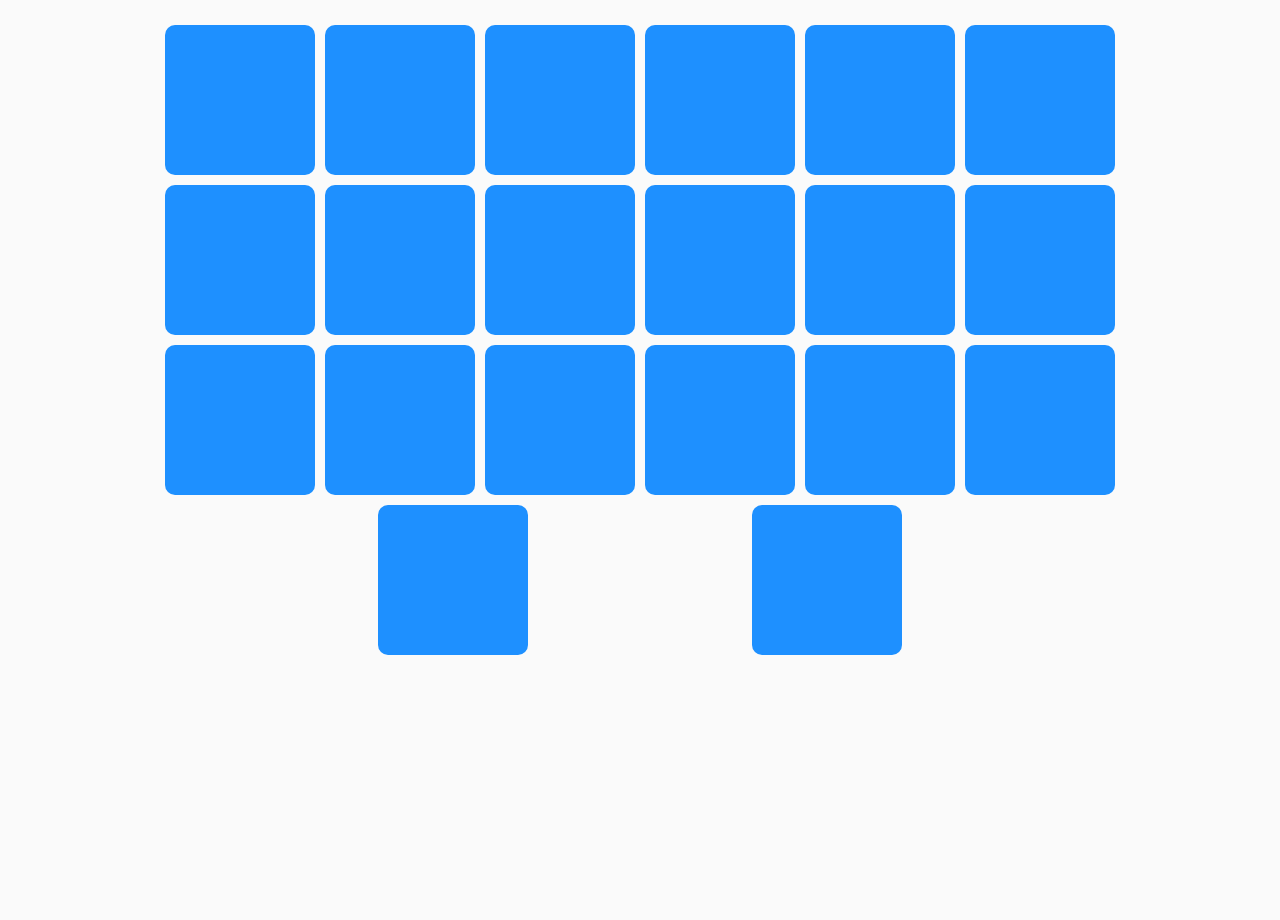
<file: Card_game/index.html>
<!DOCTYPE html>
<html lang="en">
<head>
    <meta charset="UTF-8">
    <meta name="viewport" content="width=device-width, initial-scale=1.0">
    <title>Memory Matching Game</title>

    <link rel="stylesheet" href="style.css">
</head>
<body>
    <div id="game"></div>
    <script src="script.js"></script>
</body>
</html>
</file>
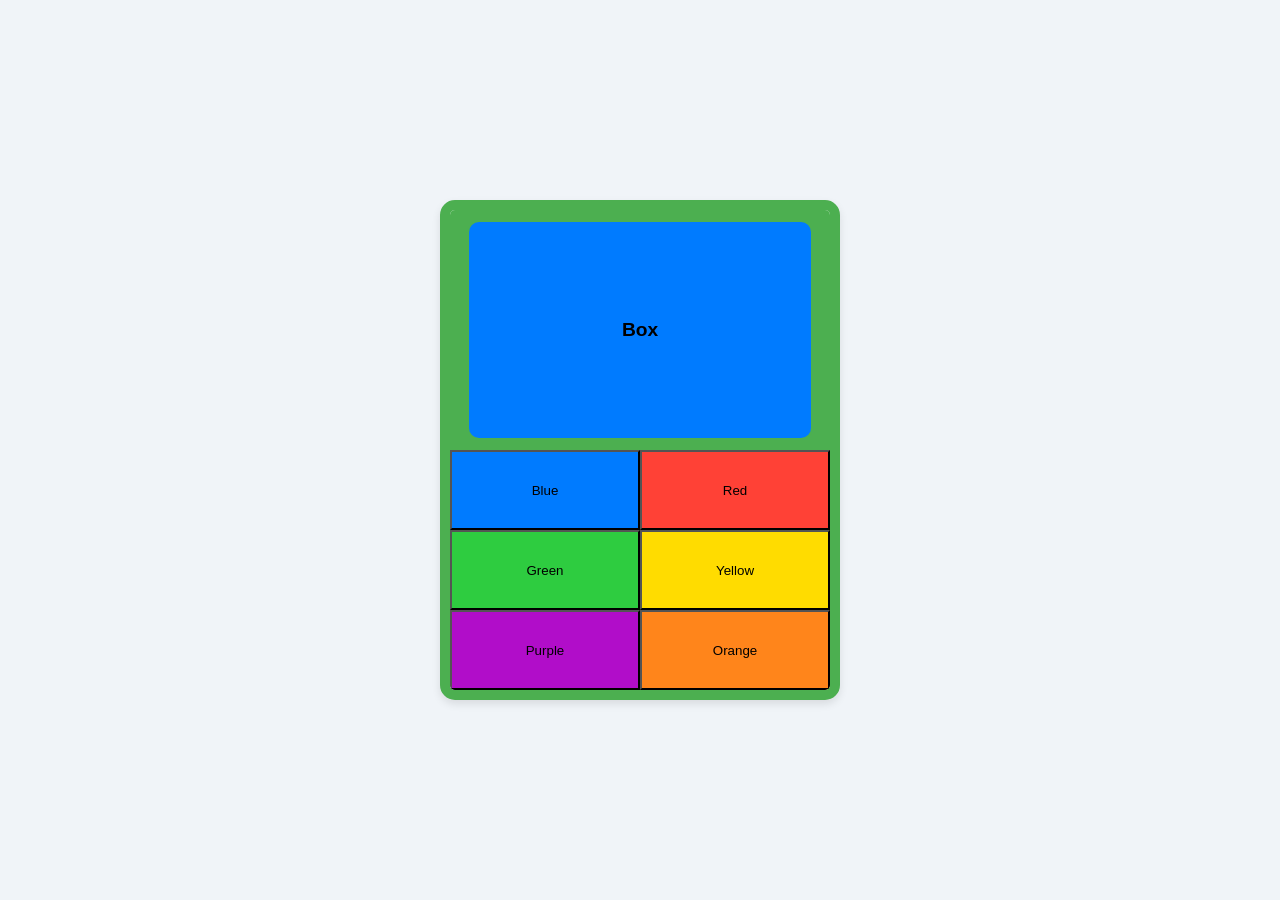
<file: Colour_Game/index.html>
<!DOCTYPE html>
<html lang="en">
<head>
    <meta charset="UTF-8">
    <meta name="viewport" content="width=device-width, initial-scale=1.0">
    <title>Document</title>
    <link rel="stylesheet" href="style.css">
</head>
<body>
    <div class="hero">
        <!-- This is the hero section -->
        <div class="top">
            <div class="box" style="color: black;">Box</div>
        </div>
        <div class="bottom">
             <button class="blue">Blue</button>
            <button class="red">Red</button>
            <button class="green">Green</button>
            <button class="yellow">Yellow</button>
            <button class="purple">Purple</button>
            <button class="orange">Orange</button>
        </div>
    </div>
</body>
<script src="server.js"></script>
</html>
<!-- 
// let practice 
// how to use the git and git commands first making repo from here 
// first it to do "git init" 
// second step "git add ." 
// third step "git commit -m "first commit" 
// fourth step "git remote add origin <url>"
// fifth step "git push -u origin master"
// how to use the git and git commands first making repo from here -->
</file>
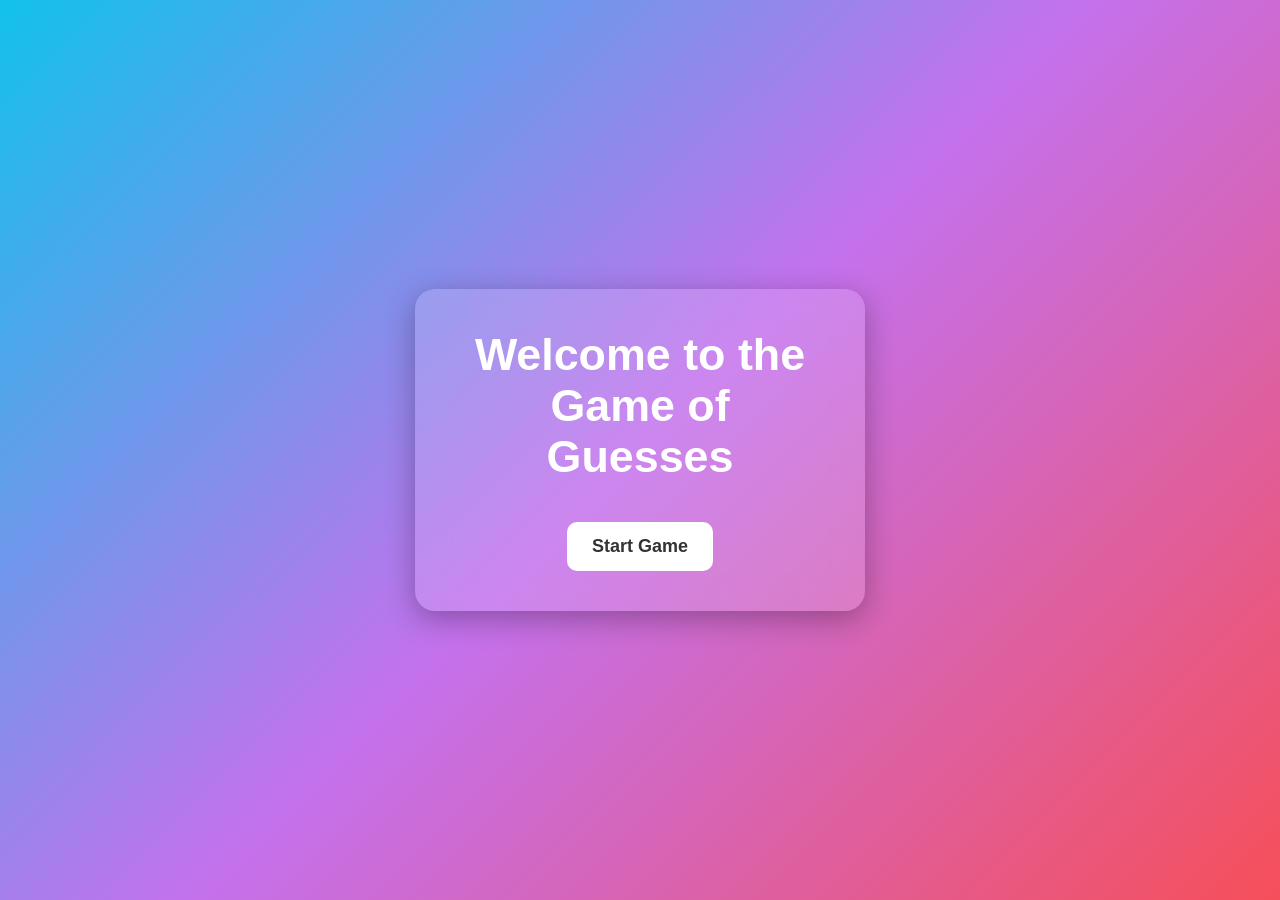
<file: guess_the_number/index.html>
<!DOCTYPE html>
<html lang="en">
<head>
    <meta charset="UTF-8">
    <meta name="viewport" content="width=device-width, initial-scale=1.0">
    <title>Document</title>
    <link rel="stylesheet" href="style.css">
</head>
<body>
    <div id="startScreen">
        <h1> Welcome to the Game of Guesses</h1>
        <button id="startButton">Start Game</button>
    </div>
    <div id="gameScreen">   
        <h2>Guess the Number between 1 tp 100</h2>
        <input type="number" id="guessInput">

        <button id="submitGuess">Submit Guess</button>
<p id="attempts">
    Attempts: 0
</p>
        <p id="message"></p>
            
    </div>
    <script src="script.js"></script>
</body>
</html>
</file>
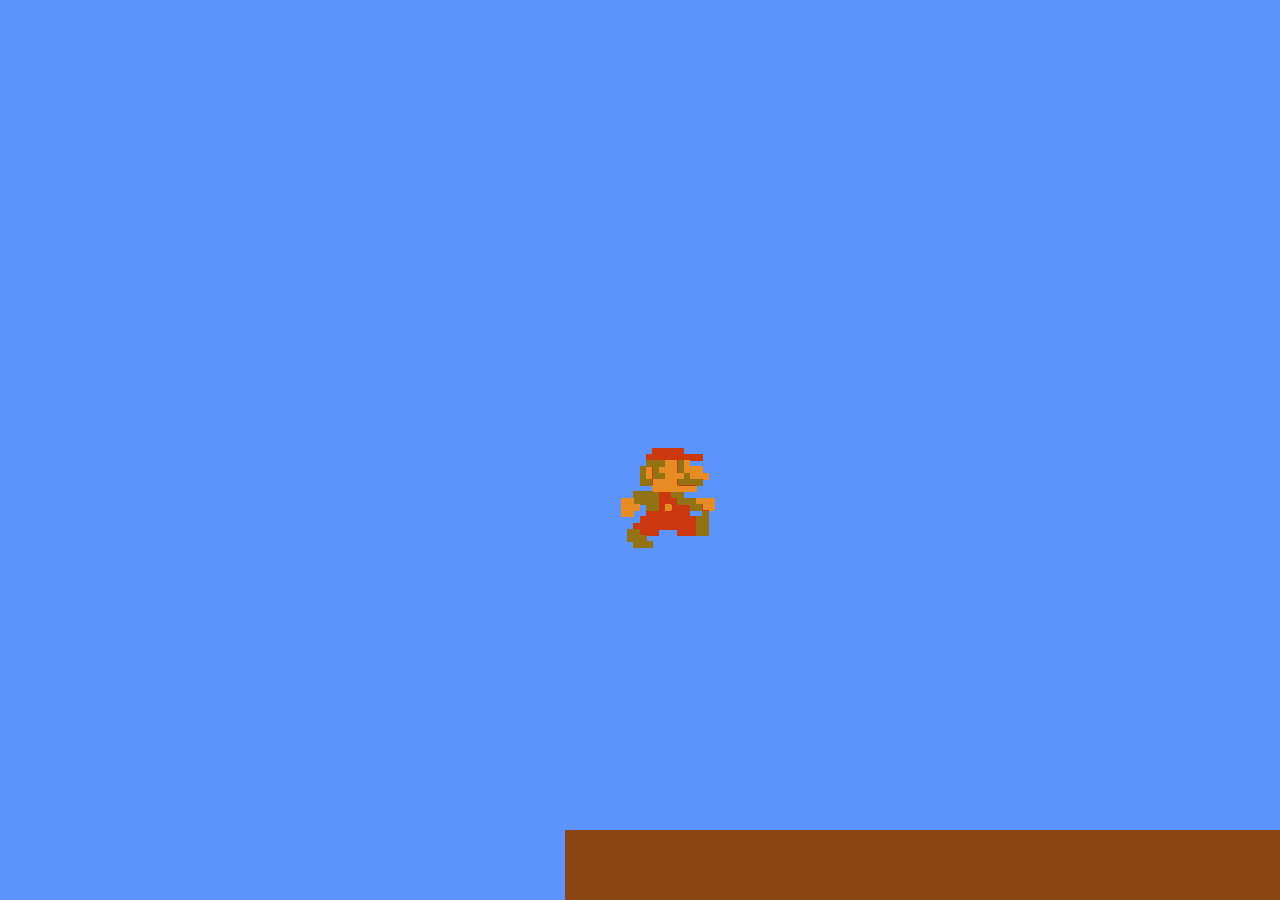
<file: Mario/index.html>
<!DOCTYPE html>
<html lang="en">
<head>
    <meta charset="UTF-8">
    <meta name="viewport" content="width=device-width, initial-scale=1.0">
    <title>Mario Game</title>
    <link rel="stylesheet" href="style.css">
</head>
<body>

<div id="game">

    <div id="player">
        <img src="8-bit-mario-running.gif" alt="Mario" id="mario">
    </div>

    <div class="platform ground"></div>

    <div class="platform p1"></div>
    <div class="platform p2"></div>
    <div class="platform p3"></div>

</div>

<script src="script.js"></script>

</body>
</html>
</file>
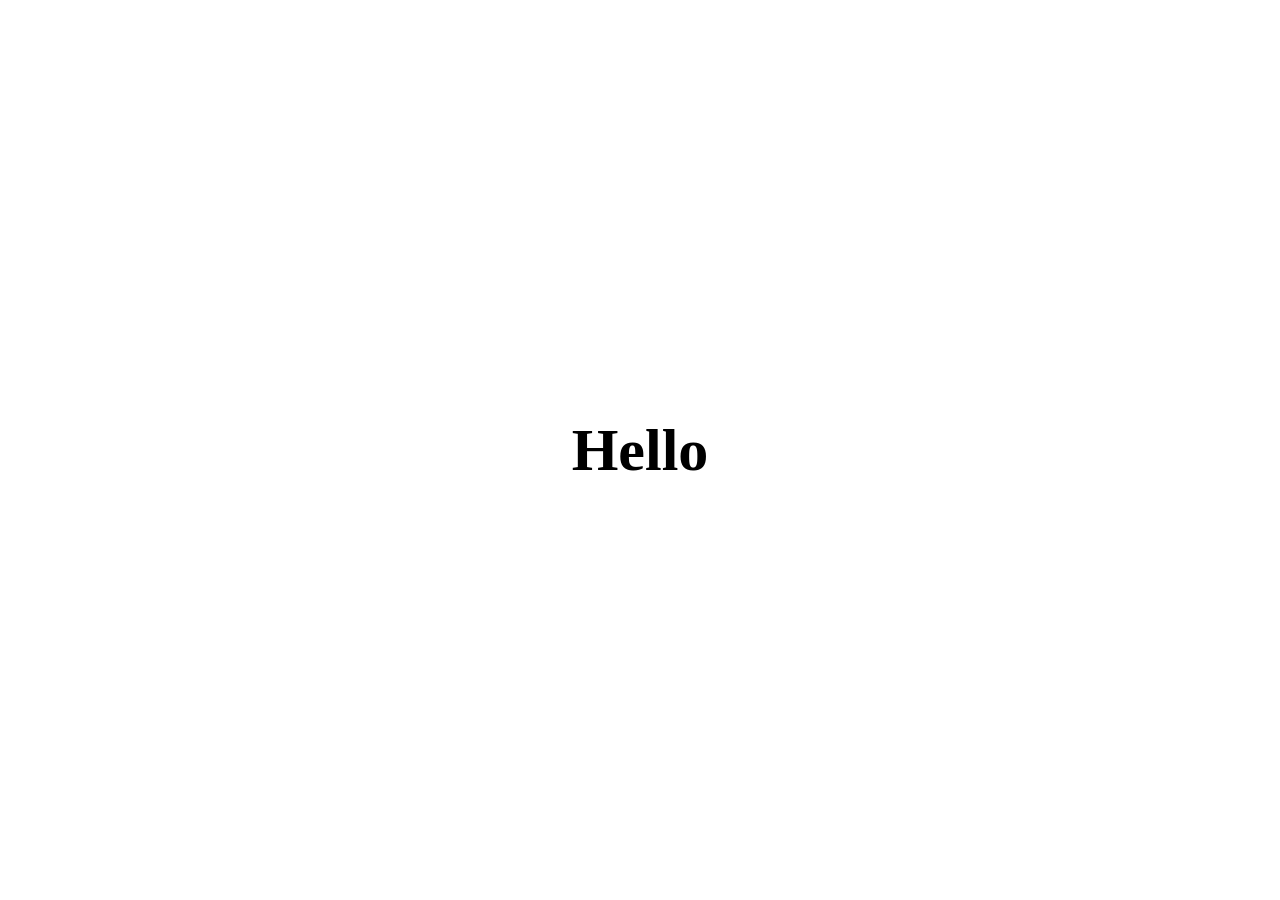
<file: sync_and_async/index.html>
<!DOCTYPE html>
<html lang="en">
<head>
    <meta charset="UTF-8">
    <meta name="viewport" content="width=device-width, initial-scale=1.0">
    <title>Document</title>
    <link rel="stylesheet" href="style.css">
</head>
<body>
    <div class="hero">
        <h1>Hello</h1>
    </div>
    <script src="script.js"></script>
</body>
</html>
</file>
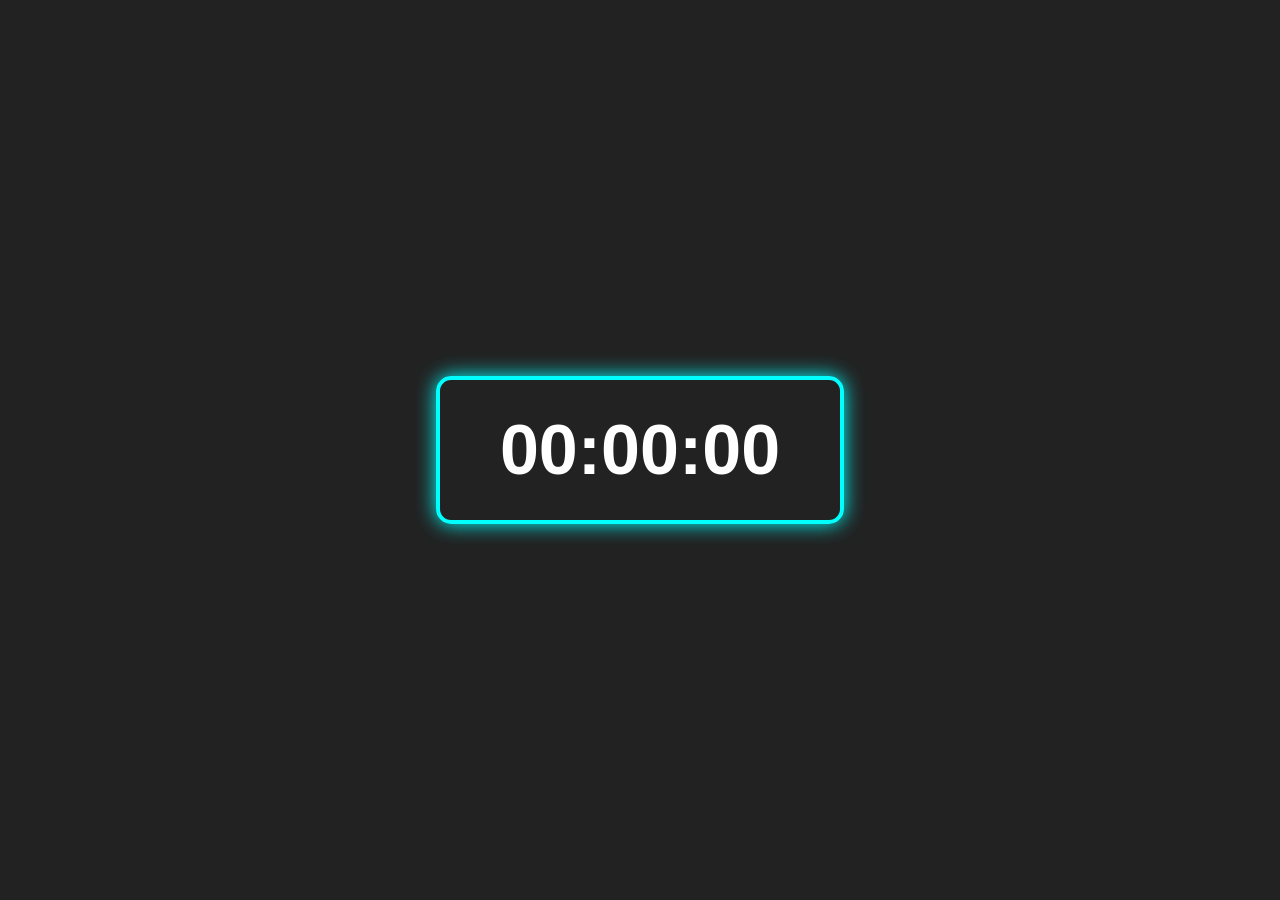
<file: time/index.html>
<!DOCTYPE html>
<html lang="en">
<head>
    <meta charset="UTF-8">
    <meta name="viewport" content="width=device-width, initial-scale=1.0">
    <title>Digital Clock</title>
    <link rel="stylesheet" href="style.css">
</head>
<body>

    <div class="clock">
        <h1 id="time">00:00:00</h1>
    </div>

    <!-- <script src="script.js"></script> -->
    <script src = "async.js"></script>
</body>
</html>
</file>
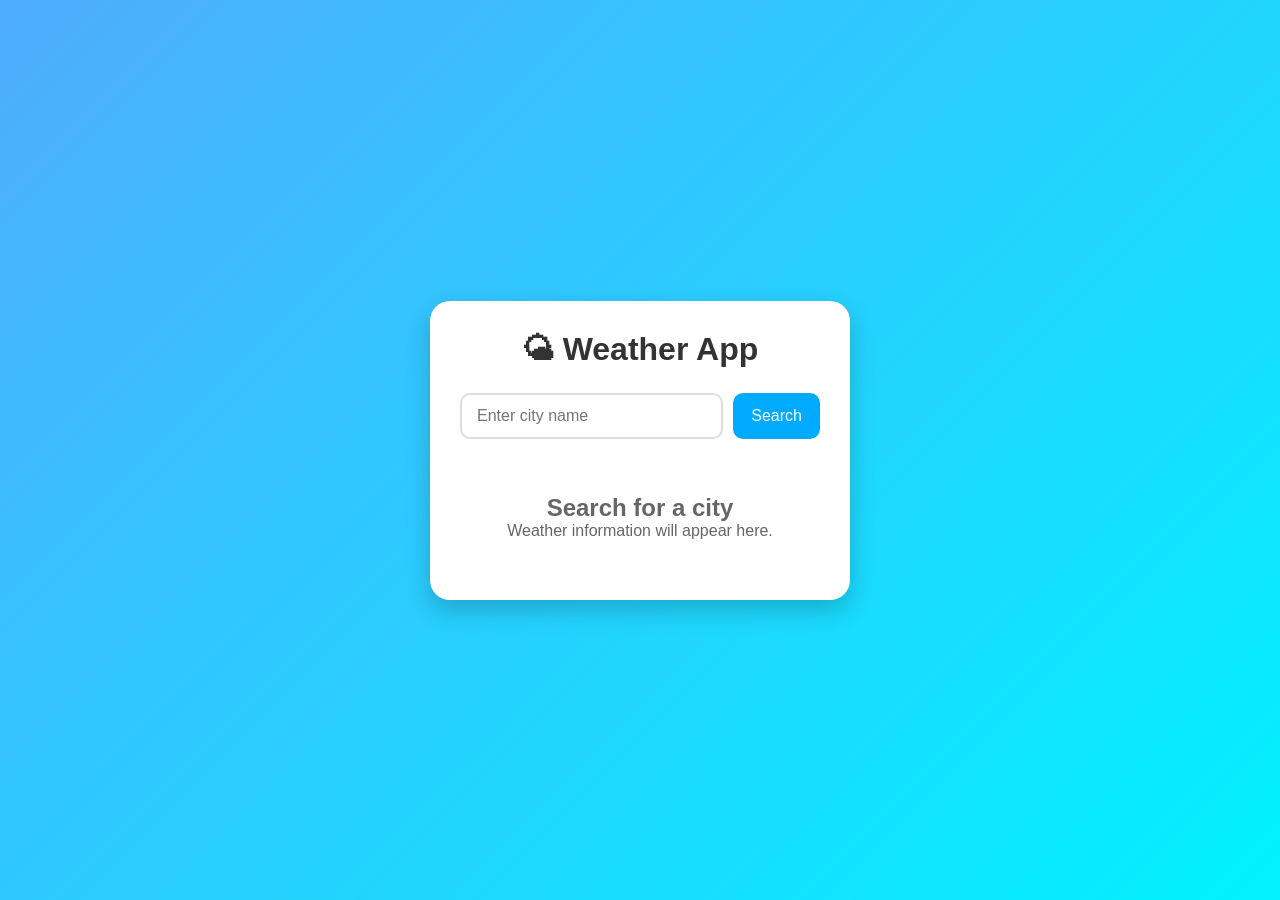
<file: Weather_app/index.html>
<!DOCTYPE html>
<html lang="en">
<head>
    <meta charset="UTF-8">
    <meta name="viewport" content="width=device-width, initial-scale=1.0">
    <title>Weather App</title>

    <link rel="stylesheet" href="style.css">
</head>
<body>

    <div class="container">

        <h1>🌤 Weather App</h1>

        <div class="search-box">
            <input
                type="text"
                id="cityInput"
                placeholder="Enter city name"
            >

            <button id="searchBtn">
                Search
            </button>
        </div>

        <div id="weatherData">

            <div class="placeholder">
                <h2>Search for a city</h2>
                <p>Weather information will appear here.</p>
            </div>

        </div>

    </div>

    <script src="script.js"></script>

</body>
</html>
</file>
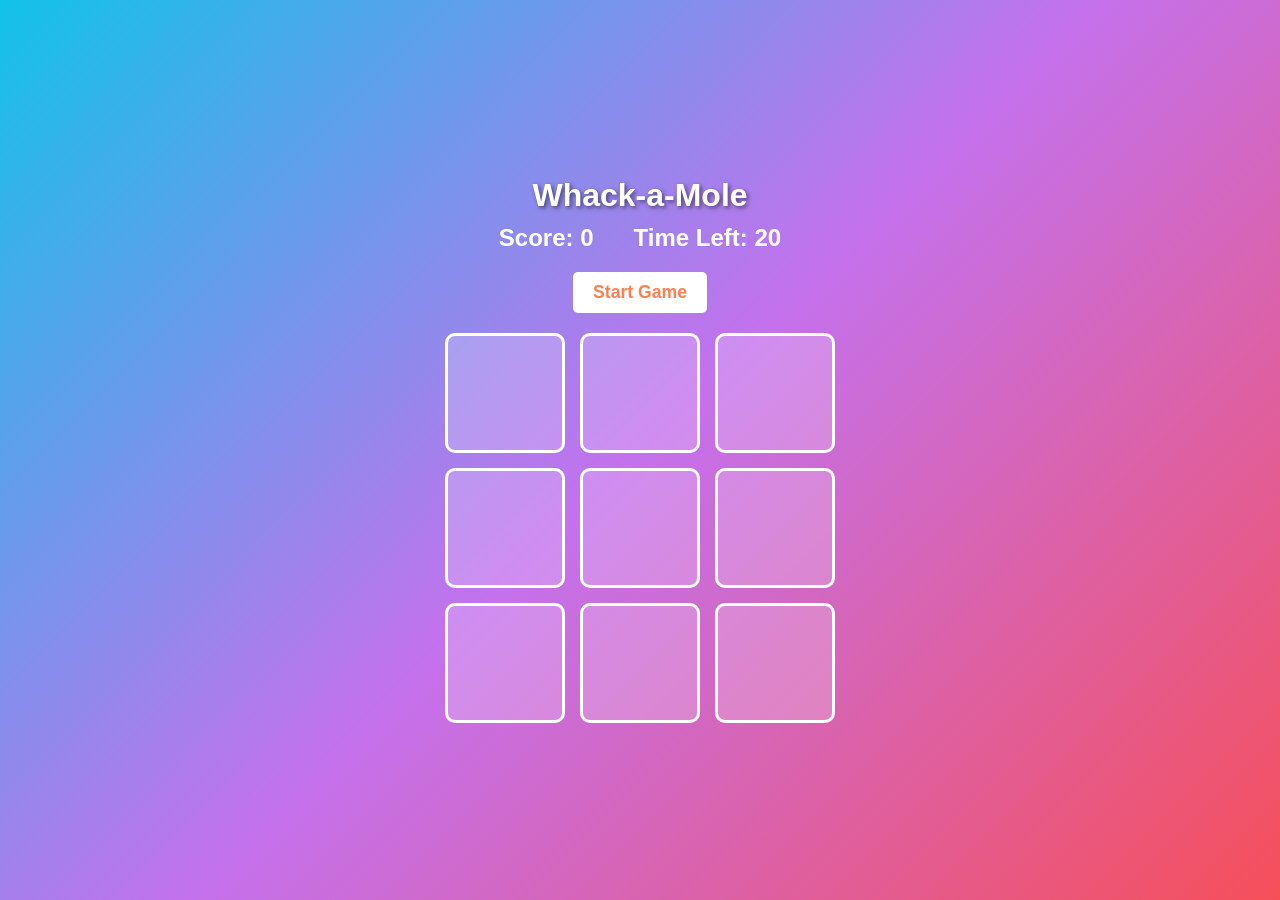
<file: whack_a_mole/index.html>
<!DOCTYPE html>
<html lang="en">
<head>
    <meta charset="UTF-8">
    <meta name="viewport" content="width=device-width, initial-scale=1.0">
    <title>Document</title> 
    <link rel="stylesheet" href="style.css">
</head>
<body>
    <h1>Whack-a-Mole</h1>
    <div class="scoreboard">
        <h2>Score:
        <span id="score">0</span>
    </h2>
    <h2>Time Left:
        <span id="time">20</span>
    </h2>
    </div>
    <button id="start-btn">Start Game</button>
    <div class="grid">
        <div class="box" id="1"></div>
        <div class="box" id="2"></div>
        <div class="box" id="3"></div>
        <div class="box" id="4"></div>
        <div class="box" id="5"></div>
        <div class="box" id="6"></div>
        <div class="box" id="7"></div>
        <div class="box" id="8"></div>
        <div class="box" id="9"></div>
    </div>
    <script src="script.js"></script>
</body>
</html>
</file>
<file: Card_game/style.css>
*{
    margin:0;
    padding:0;
    box-sizing:border-box;
}

html,
body{
    width:100%;
    height:100%;
}

body{
    margin:20px 0;
    background:#fafafa;
    font-family:Arial, sans-serif;
}

h1{
    text-align:center;
    margin-bottom:20px;
}

.grid{
    max-width:960px;
    margin:0 auto;
    display:flex;
    flex-wrap:wrap;
    justify-content:space-evenly;
}

.card{
    margin:5px;
    width:150px;
    height:150px;

    border-radius:10px;
    cursor:pointer;

    background-color:dodgerblue;
    background-size:contain;
    background-repeat:no-repeat;
    background-position:center;

    transform-style:preserve-3d;
    transition:
        transform 0.8s ease,
        opacity 0.9s ease,
        background-color 0.9s ease;
}

/* Flip animation */
.selected{
    transform:rotateY(180deg);
}

/* Matched cards blend into background */
.matched{
    opacity:0   ;
    transform:scale(0.9);
    background-color:#fafafa;
    cursor:default;
}
</file>
<file: Colour_Game/style.css>
* {
margin: 0;
padding: 0;
box-sizing: border-box;
}
html, body {
    width: 100%;
    height: 100%;
    display: flex;
    align-items: center;
    justify-content: center;
    background-color: #f0f4f8;
    font-family: 'Arial', sans-serif;
}
.hero {
    width: 400px;
    height: 500px;
    background-color: #ffffff;
    border: 10px solid #4CAF50;
    border-radius: 15px;
    box-shadow: 0 4px 8px rgba(0, 0, 0, 0.1);
    overflow: hidden;
}
.top {
    width: 100%;
    height: 50%;
    display: flex;
    align-items: center;
    justify-content: center;
    background-color: #4CAF50;
    color: #ffffff;
    font-size: 1.5rem;
    font-weight: bold;
}
.bottom {
    width: 100%;
    height: 50%;
    display: grid;
    grid-template-columns: repeat(2, 1fr);
    grid-template-rows: repeat(3, 1fr);
    background-color: #f0f4f8;
    
}
.box {
    background-color: #007BFF;
    height: 90%;
    width: 90%;
    border-radius: 10px;
    display: flex;
    align-items: center;
    justify-content: center;
    color: #ffffff;
    font-size: 1.2rem;
}

.blue {
    background-color: #007BFF;
}
.red {
    background-color: #FF4136;
}
.green {
    background-color: #2ECC40;
}
.orange {
    background-color: #FF851B;
}
.yellow {
    background-color: #FFDC00;
}
.purple {
    background-color: #B10DC9;
}
</file>
<file: guess_the_number/style.css>
*{
    margin:0;
    padding:0;
    box-sizing:border-box;
}

body{
    height:100vh;
    display:flex;
    justify-content:center;
    align-items:center;
    font-family:Arial, Helvetica, sans-serif;
    background:linear-gradient(135deg,#12c2e9,#c471ed,#f64f59);
    color:white;
}

#startScreen,
#gameScreen{
    width:450px;
    padding:40px;
    text-align:center;
    border-radius:20px;
    background:rgba(255,255,255,0.15);
    backdrop-filter:blur(15px);
    box-shadow:0 8px 30px rgba(0,0,0,0.3);
    animation:fadeIn 0.5s ease;
}

#gameScreen{
    display:none;
}

h1{
    font-size:2.8rem;
    margin-bottom:20px;
}

h2{
    margin-bottom:20px;
    font-size:1.5rem;
}

input{
    width:100%;
    padding:15px;
    margin-top:15px;
    border:none;
    border-radius:10px;
    font-size:18px;
    outline:none;
}

button{
    margin-top:20px;
    padding:14px 25px;
    border:none;
    border-radius:10px;
    font-size:18px;
    font-weight:bold;
    cursor:pointer;
    background:white;
    color:#333;
    transition:all 0.3s ease;
}

button:hover{
    transform:scale(1.05);
}

button:active{
    transform:scale(0.95);
}

#attempts{
    margin-top:20px;
    font-size:18px;
    font-weight:bold;
}

#message{
    margin-top:20px;
    font-size:22px;
    font-weight:bold;
    min-height:30px;
}

@keyframes fadeIn{
    from{
        opacity:0;
        transform:translateY(30px);
    }
    to{
        opacity:1;
        transform:translateY(0);
    }
}
</file>
<file: Mario/style.css>
*{
    margin:0;
    padding:0;
    box-sizing:border-box;
}

body{
    display:flex;
    justify-content:center;
    align-items:center;
    height:100vh;
    background:#5c94fc;
}

.game{
    width:1000px;
    height:500px;
    border:3px solid black;
    position:relative;
    overflow:hidden;
    background:linear-gradient(#5c94fc,#87ceeb);
}

.world{
    position:absolute;
    width:4000px;
    height:100%;
    left:0;
    top:0;
}

/* Ground */

.ground{
    width:100%;
    height:70px;
    background:saddlebrown;
    position:absolute;
    bottom:0;
}

/* Mario */

.player{
    width:60px;
    height:60px;
    position:absolute;
    left:100px;
    bottom:70px;

    background:url("mario-running-8-bit-sticker-21z0o619xzhlxhss.gif");
    background-size:contain;
    background-repeat:no-repeat;
    background-position:center;
}

/* Clouds */

.cloud{
    width:100px;
    height:60px;
    background:white;
    border-radius:50px;
    position:absolute;
}

.cloud::before{
    content:"";
    width:60px;
    height:60px;
    background:white;
    border-radius:50%;
    position:absolute;
    top:-20px;
    left:15px;
}

.cloud::after{
    content:"";
    width:50px;
    height:50px;
    background:white;
    border-radius:50%;
    position:absolute;
    top:-10px;
    right:10px;
}

.cloud1{
    top:50px;
    left:150px;
}

.cloud2{
    top:80px;
    left:900px;
}

/* Blocks */

.question{
    width:55px;
    height:55px;
    background:gold;
    border:3px solid brown;

    display:flex;
    justify-content:center;
    align-items:center;

    font-size:35px;
    font-weight:bold;

    position:absolute;
    top:180px;
}

.q1{ left:1300px; }
.q2{ left:1360px; }
.q3{ left:1420px; }

.brick{
    width:55px;
    height:55px;
    background:#b86a1d;
    border:2px solid #7a3b00;
    position:absolute;
    top:180px;
}

.b1{ left:1480px; }
.b2{ left:1540px; }

/* Pipes */

.pipe{
    width:80px;
    position:absolute;
    bottom:70px;
}

.pipe1{
    left:800px;
}

.pipe2{
    left:1800px;
}

.pipe3{
    left:2800px;
}


.mushroom{
    width:45px;
    position:absolute;
    left:1300px;
    bottom:70px;
}
</file>
<file: sync_and_async/style.css>
* {
margin: 0;
padding: 0;
box-sizing: border-box;
}
html, body{
width: 100%;
height: 100%;
}
.hero{
    height: 100%;
    width: 100%;
    display: flex;
    align-items: center;
    justify-content: center;

}
h1{
    font-size: 60px;
}
</file>
<file: time/style.css>
*{
    margin:0;
    padding:0;
    box-sizing:border-box;
}

body{
    display:flex;
    justify-content:center;
    align-items:center;
    height:100vh;
    background:#222;
    color:white;
    font-family:Arial;
}

.clock{
    padding:30px 60px;
    border:4px solid cyan;
    border-radius:15px;
    box-shadow:0 0 20px cyan;
}

h1{
    font-size:70px;
}
</file>
<file: Weather_app/style.css>
*{
    margin:0;
    padding:0;
    box-sizing:border-box;
    font-family:Arial, Helvetica, sans-serif;
}

body{
    display:flex;
    justify-content:center;
    align-items:center;
    min-height:100vh;
    background:linear-gradient(135deg,#4facfe,#00f2fe);
}

.container{
    width:420px;
    max-width:90%;
    background:white;
    padding:30px;
    border-radius:20px;
    box-shadow:0 10px 25px rgba(0,0,0,.2);
}

h1{
    text-align:center;
    margin-bottom:25px;
    color:#333;
}

.search-box{
    display:flex;
    gap:10px;
    margin-bottom:25px;
}

.search-box input{
    flex:1;
    padding:12px 15px;
    border:2px solid #ddd;
    border-radius:10px;
    font-size:16px;
    outline:none;
}

.search-box input:focus{
    border-color:#00aaff;
}

.search-box button{
    padding:12px 18px;
    border:none;
    background:#00aaff;
    color:white;
    font-size:16px;
    border-radius:10px;
    cursor:pointer;
    transition:.3s;
}

.search-box button:hover{
    background:#008ecc;
}

.placeholder{
    text-align:center;
    color:#666;
    padding:30px 0;
}

.weather-card{
    text-align:center;
}

.weather-card img{
    width:100px;
    margin:10px 0;
}

.weather-card h2{
    color:#333;
}

.weather-card h1{
    font-size:60px;
    margin:10px 0;
    color:#00aaff;
}

.weather-card h3{
    text-transform:capitalize;
    color:#555;
}

.weather-card p{
    color:#777;
    margin-bottom:20px;
}

.weather-details{
    display:grid;
    grid-template-columns:repeat(2,1fr);
    gap:15px;
    margin-top:20px;
}

.detail{
    background:#f5f5f5;
    padding:15px;
    border-radius:12px;
    transition:.3s;
}

.detail:hover{
    transform:translateY(-5px);
    background:#eaf7ff;
}

.detail span{
    display:block;
    font-size:14px;
    color:#666;
    margin-bottom:6px;
}

.detail strong{
    font-size:18px;
    color:#222;
}

@media(max-width:500px){

    .weather-details{
        grid-template-columns:1fr;
    }

    .search-box{
        flex-direction:column;
    }

    .search-box button{
        width:100%;
    }

}
</file>
<file: whack_a_mole/style.css>
* {
margin: 0;
padding: 0;
box-sizing: border-box;
}
body{
background:linear-gradient(135deg, #12c2e9, #c471ed, #f64f59); ;
min-height: 100vh;
display: flex;
flex-direction: column;
align-items: center;
justify-content: center;
font-family: 'Poppins', sans-serif;
color: white;
}
h1{
    margin-bottom: 10px;
    text-shadow:2px 2px 4px rgba(0,0,0,0.5); 
}
.scoreboard{
    display: flex;
    gap: 40px;
    margin-bottom: 20px;
}
#start-btn{
    padding: 10px 20px;
    font-size: 1.1rem;
    font-weight: bold;
    background-color: white;
    color: coral;
    border: none;
    border-radius: 5px;
    cursor: pointer;
    transition: transform 0.3s ease;
    margin-bottom: 20px;
}
#start-btn:active{
   transform: scale(0.95);
}
.grid{
    display:grid;
    grid-template-columns: repeat(3, 120px);
    grid-template-rows: repeat(3, 120px);
    gap: 15px;
}
.box{
    background-color: rgba(255, 255, 255, 0.2);
    border-radius: 10px;
    border:3px solid white;
    transition: background-color 0.3s ease;
}
.box.rat{
    background-image: url('rat.png');
    background-repeat: no-repeat;
    background-position: center;
    background-size: 80%;

}
</file>
